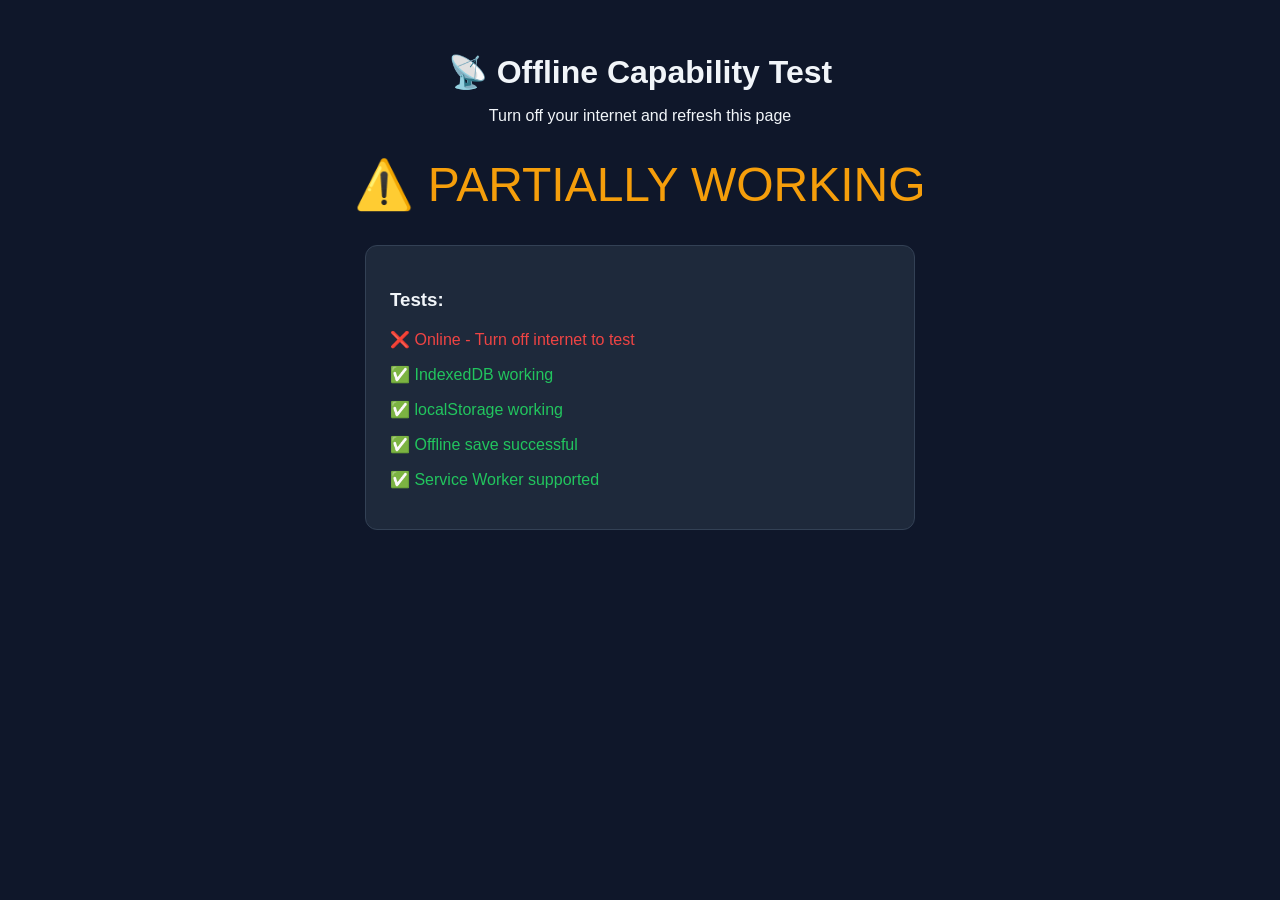
<file: tests/test-offline.html>
<!DOCTYPE html>
<html lang="en">
<head>
    <meta charset="UTF-8">
    <meta name="viewport" content="width=device-width, initial-scale=1.0">
    <title>Offline Capability Test</title>
    <style>
        body {
            font-family: 'Inter', sans-serif;
            background: #0f172a;
            color: #f1f5f9;
            padding: 24px;
            text-align: center;
        }
        h1 { margin-bottom: 8px; }
        .status {
            font-size: 48px;
            margin: 32px 0;
        }
        .card {
            background: #1e293b;
            border: 1px solid #334155;
            border-radius: 12px;
            padding: 24px;
            margin: 16px auto;
            max-width: 500px;
            text-align: left;
        }
        .pass { color: #22c55e; }
        .fail { color: #ef4444; }
        .warn { color: #f59e0b; }
    </style>
</head>
<body>
    <h1>📡 Offline Capability Test</h1>
    <p>Turn off your internet and refresh this page</p>
    
    <div class="status" id="status">🔍 Testing...</div>
    
    <div class="card">
        <h3>Tests:</h3>
        <div id="results"></div>
    </div>

    <script src="../js/db.js"></script>
    <script src="../js/network.js"></script>
    <script>
        async function runOfflineTest() {
            const results = document.getElementById('results');
            const status = document.getElementById('status');
            
            // Test 1: Network detection
            const test1 = navigator.onLine ? 
                '<span class="fail">❌ Online - Turn off internet to test</span>' :
                '<span class="pass">✅ Offline detected</span>';
            
            // Test 2: IndexedDB
            await localDB.init();
            const test2 = localDB.db ? 
                '<span class="pass">✅ IndexedDB working</span>' :
                '<span class="fail">❌ IndexedDB failed</span>';
            
            // Test 3: Local storage
            try {
                localStorage.setItem('test', '1');
                localStorage.removeItem('test');
                var test3 = '<span class="pass">✅ localStorage working</span>';
            } catch(e) {
                var test3 = '<span class="fail">❌ localStorage failed</span>';
            }
            
            // Test 4: Save offline
            await localDB.put('tasks', { id: 'offline-test', title: 'Saved offline!' });
            const saved = await localDB.get('tasks', 'offline-test');
            const test4 = saved ? 
                '<span class="pass">✅ Offline save successful</span>' :
                '<span class="fail">❌ Offline save failed</span>';
            
            // Test 5: Service Worker
            const test5 = 'serviceWorker' in navigator ?
                '<span class="pass">✅ Service Worker supported</span>' :
                '<span class="warn">⚠️ Service Worker not supported</span>';
            
            // Overall
            const allPass = !navigator.onLine && localDB.db && saved;
            status.innerHTML = allPass ? '✅ OFFLINE READY' : '⚠️ PARTIALLY WORKING';
            status.style.color = allPass ? '#22c55e' : '#f59e0b';
            
            results.innerHTML = [test1, test2, test3, test4, test5]
                .map(t => `<p>${t}</p>`).join('');
        }
        
        runOfflineTest();
    </script>
</body>
</html>
</file>
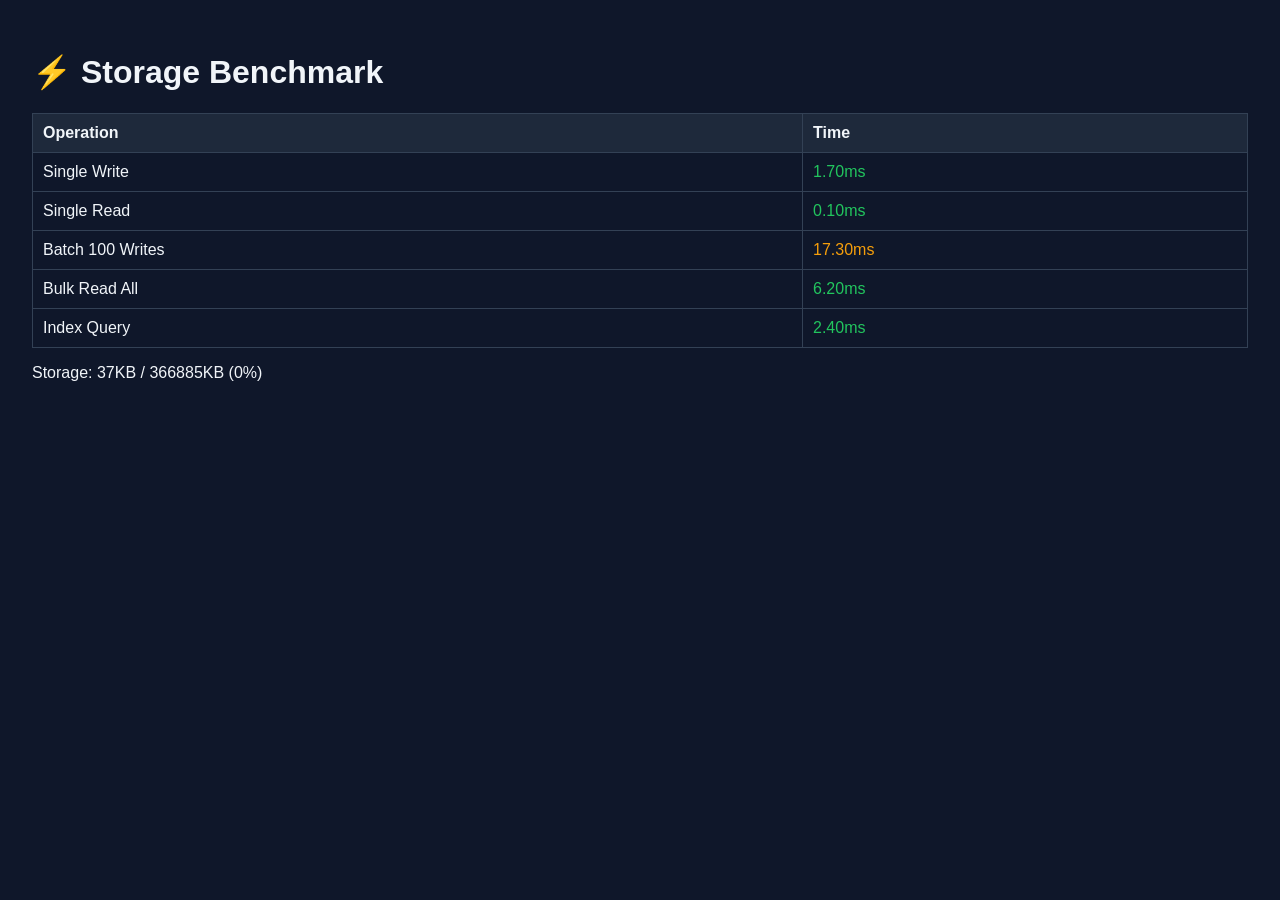
<file: tests/test-storage.html>
<!DOCTYPE html>
<html lang="en">
<head>
    <meta charset="UTF-8">
    <title>Storage Benchmark</title>
    <style>
        body {
            font-family: 'Inter', sans-serif;
            background: #0f172a;
            color: #f1f5f9;
            padding: 24px;
        }
        table {
            width: 100%;
            border-collapse: collapse;
            margin-top: 16px;
        }
        th, td {
            padding: 10px;
            border: 1px solid #334155;
            text-align: left;
        }
        th { background: #1e293b; }
        .fast { color: #22c55e; }
        .slow { color: #f59e0b; }
    </style>
</head>
<body>
    <h1>⚡ Storage Benchmark</h1>
    <div id="results"></div>

    <script src="../js/db.js"></script>
    <script>
        async function runBenchmark() {
            await localDB.init();
            const results = [];
            
            // Test 1: Single write
            const w1 = performance.now();
            await localDB.put('tasks', { id: 'bench-1', data: 'test' });
            results.push({ test: 'Single Write', time: (performance.now() - w1).toFixed(2) + 'ms' });
            
            // Test 2: Single read
            const r1 = performance.now();
            await localDB.get('tasks', 'bench-1');
            results.push({ test: 'Single Read', time: (performance.now() - r1).toFixed(2) + 'ms' });
            
            // Test 3: Batch 100 writes
            const items = Array.from({length: 100}, (_, i) => ({ id: `bench-batch-${i}`, data: `item-${i}` }));
            const w100 = performance.now();
            await localDB.batchPut('tasks', items);
            results.push({ test: 'Batch 100 Writes', time: (performance.now() - w100).toFixed(2) + 'ms' });
            
            // Test 4: Bulk read
            const rAll = performance.now();
            await localDB.getAll('tasks');
            results.push({ test: 'Bulk Read All', time: (performance.now() - rAll).toFixed(2) + 'ms' });
            
            // Test 5: Indexed query
            const idx = performance.now();
            await localDB.getByIndex('tasks', 'projectId', 'bench-batch-0');
            results.push({ test: 'Index Query', time: (performance.now() - idx).toFixed(2) + 'ms' });
            
            // Cleanup
            await localDB.delete('tasks', 'bench-1');
            for (let i = 0; i < 100; i++) {
                await localDB.delete('tasks', `bench-batch-${i}`);
            }
            
            // Storage info
            const storage = await localDB.getStorageUsage();
            
            document.getElementById('results').innerHTML = `
                <table>
                    <tr><th>Operation</th><th>Time</th></tr>
                    ${results.map(r => `<tr><td>${r.test}</td><td class="${parseFloat(r.time) < 10 ? 'fast' : 'slow'}">${r.time}</td></tr>`).join('')}
                </table>
                ${storage ? `<p style="margin-top:16px;">Storage: ${storage.usage}KB / ${storage.quota}KB (${storage.percentage}%)</p>` : ''}
            `;
        }
        
        runBenchmark();
    </script>
</body>
</html>
</file>
